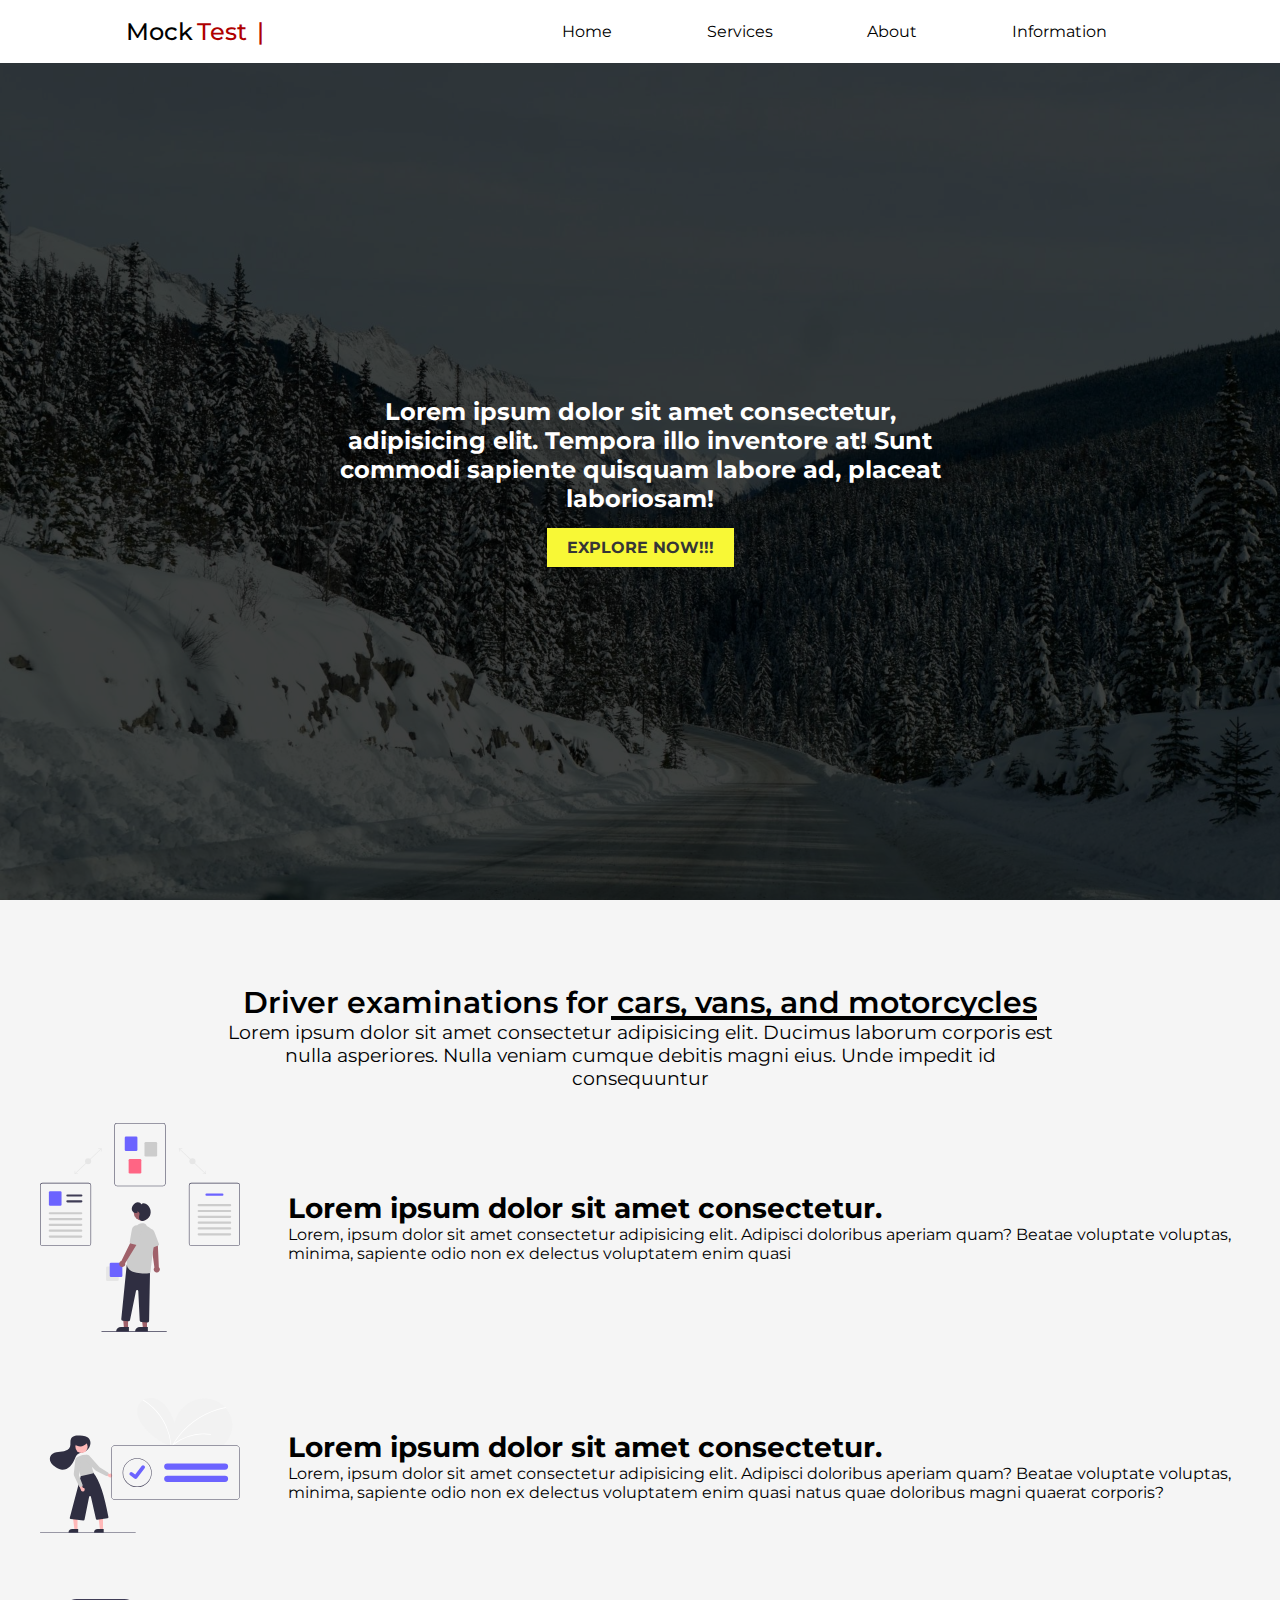
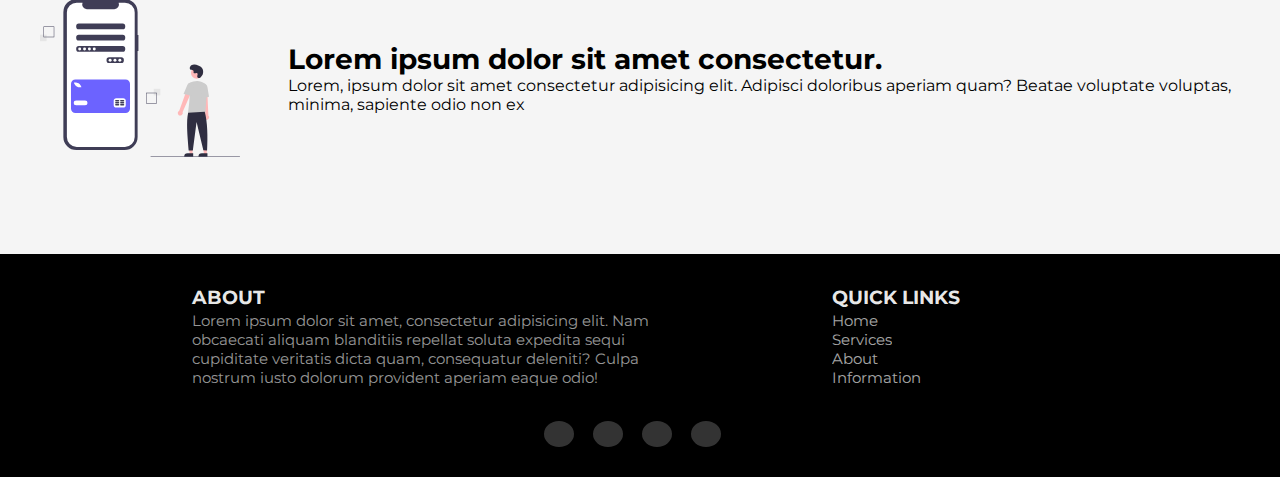
<file: index.html>
<!DOCTYPE html>
<html lang="en">
  <head>
    <meta charset="UTF-8" />
    <meta name="viewport" content="width=device-width, initial-scale=1.0" />
    <title>Mock Test</title>
    <link
      href="https://fonts.googleapis.com/css2?family=Montserrat:wght@400;500;600&display=swap"
      rel="stylesheet"
    />
    <link rel="stylesheet" href="./style.css" />
    <link
      rel="stylesheet"
      href="https://cdnjs.cloudflare.com/ajax/libs/font-awesome/5.14.0/css/all.min.css"
      integrity="sha512-1PKOgIY59xJ8Co8+NE6FZ+LOAZKjy+KY8iq0G4B3CyeY6wYHN3yt9PW0XpSriVlkMXe40PTKnXrLnZ9+fkDaog=="
      crossorigin="anonymous"
    />
    <script src="./script.js" defer></script>
  </head>
  <body>
    <div class="nav">
      <div class="brand-name">
        <span id="mock-brand-name">Mock</span>
        <span id="test-brand-name">Test</span>
      </div>
      <ul class="nav-links">
        <li><a href="./index.html">Home</a></li>
        <li><a href="./services.html">Services</a></li>
        <li><a href="#">About</a></li>
        <li><a href="#">Information</a></li>
      </ul>
      <div class="burger">
        <div class="line1"></div>
        <div class="line2"></div>
        <div class="line3"></div>
      </div>
    </div>

    <div class="overlay-image">
      <img
        src="./img/jasper-national-park-winter-road-trip-alberta-canada.jpg"
        alt=""
      />
      <div class="message-button">
        <h2>
          Lorem ipsum dolor sit amet consectetur, adipisicing elit. Tempora illo
          inventore at! Sunt commodi sapiente quisquam labore ad, placeat
          laboriosam!
        </h2>
        <!-- <button class="explore">EXPLORE NOW!!!</button> -->
        <a class="explore" href="./services.html">EXPLORE NOW!!!</a>
      </div>
    </div>

    <div class="main">
      <div class="information">
        <div class="item1">
          <div class="vehicles">
            <i class="fas fa-truck-pickup"></i>
            <i class="fas fa-truck-moving"></i>
            <i class="fas fa-motorcycle"></i>
          </div>
          <h2 class="support-vehicles">
            Driver examinations for cars, vans, and motorcycles
          </h2>
          <h3 class="vehicles-desc">
            Lorem ipsum dolor sit amet consectetur adipisicing elit. Ducimus
            laborum corporis est nulla asperiores. Nulla veniam cumque debitis
            magni eius. Unde impedit id consequuntur
          </h3>
        </div>
        <div class="item2">
          <div class="table">
            <img src="./img/undraw_Process_re_gws7.svg" alt="" />
            <div class="description">
              <h3>Lorem ipsum dolor sit amet consectetur.</h3>
              <p class="hide">
                Lorem, ipsum dolor sit amet consectetur adipisicing elit.
                Adipisci doloribus aperiam quam? Beatae voluptate voluptas,
                minima, sapiente odio non ex delectus voluptatem enim quasi
              </p>
            </div>
          </div>
          <div class="table">
            <img src="./img/undraw_Checklist__re_2w7v.svg" alt="" />
            <div class="description">
              <h3>Lorem ipsum dolor sit amet consectetur.</h3>
              <p>
                Lorem, ipsum dolor sit amet consectetur adipisicing elit.
                Adipisci doloribus aperiam quam? Beatae voluptate voluptas,
                minima, sapiente odio non ex delectus voluptatem enim quasi
                natus quae doloribus magni quaerat corporis?
              </p>
            </div>
          </div>
          <div class="table">
            <img src="./img/undraw_Mobile_pay_re_sjb8.svg" alt="" />
            <div class="description">
              <h3>Lorem ipsum dolor sit amet consectetur.</h3>
              <p>
                Lorem, ipsum dolor sit amet consectetur adipisicing elit.
                Adipisci doloribus aperiam quam? Beatae voluptate voluptas,
                minima, sapiente odio non ex
              </p>
            </div>
          </div>
        </div>
      </div>
    </div>

    <div class="footer">
      <div class="container">
        <div class="top">
          <div class="col1">
            <h3>ABOUT</h3>
            <p>
              Lorem ipsum dolor sit amet, consectetur adipisicing elit. Nam
              obcaecati aliquam blanditiis repellat soluta expedita sequi
              cupiditate veritatis dicta quam, consequatur deleniti? Culpa
              nostrum iusto dolorum provident aperiam eaque odio!
            </p>
          </div>
          <div class="col2">
            <h3>QUICK LINKS</h3>
            <ul>
              <li><a href="">Home</a></li>
              <li><a href="">Services</a></li>
              <li><a href="">About</a></li>
              <li><a href="">Information</a></li>
            </ul>
          </div>
        </div>
        <div class="bottom">
          <div class="icons">
            <button>
              <i class="fab fa-facebook"></i>
            </button>
            <button>
              <i class="fab fa-linkedin-in"></i>
            </button>
            <button>
              <i class="fab fa-github"></i>
            </button>
            <button>
              <i class="fab fa-instagram"></i>
            </button>
          </div>
          <p></p>
        </div>
      </div>
    </div>
  </body>
</html>
</file>
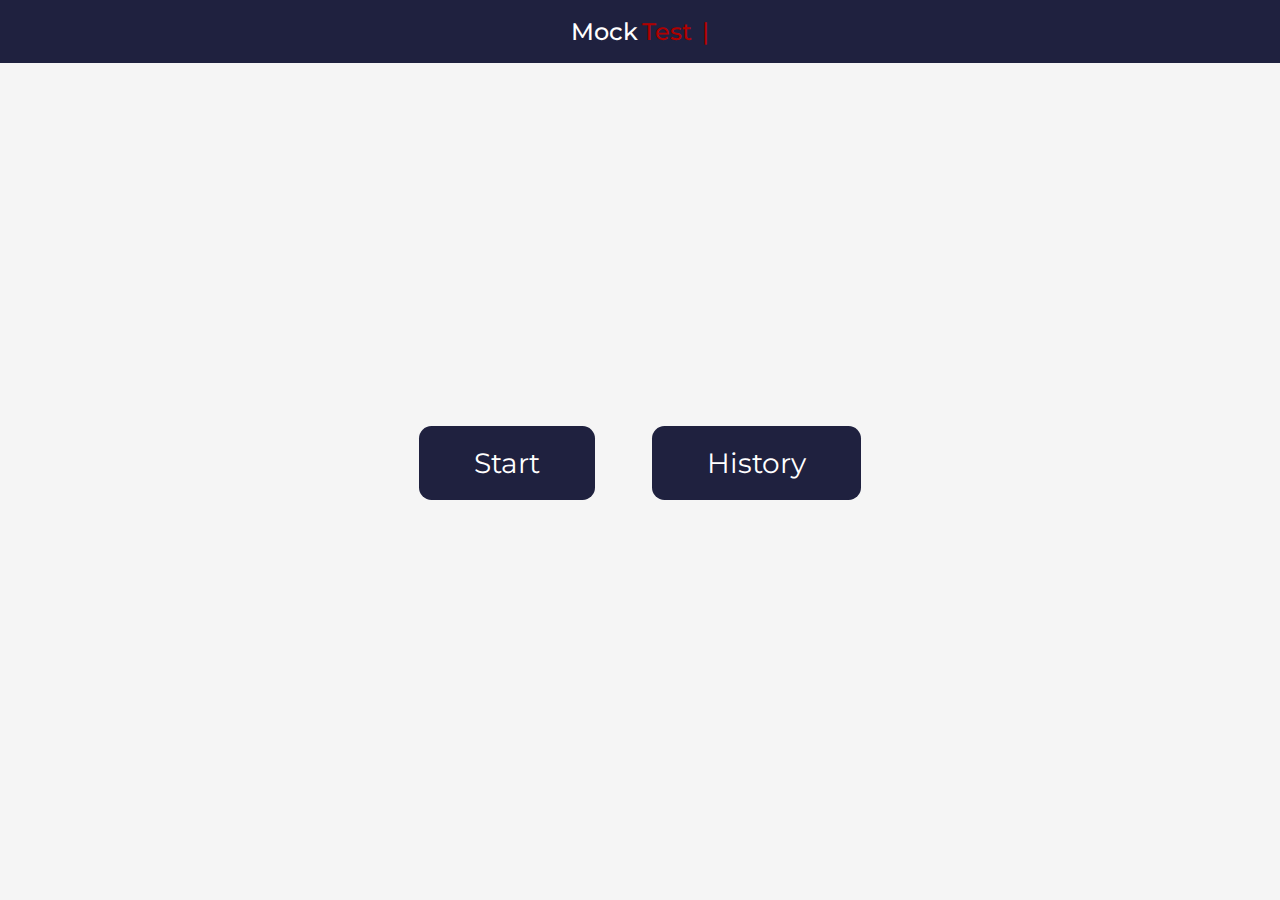
<file: cartest.html>
<!DOCTYPE html>
<html lang="en">
  <head>
    <meta charset="UTF-8" />
    <meta name="viewport" content="width=device-width, initial-scale=1.0" />
    <title>Document</title>
    <link
      href="https://fonts.googleapis.com/css2?family=Montserrat:wght@400;500;600&display=swap"
      rel="stylesheet"
    />
    <link
      rel="stylesheet"
      href="https://cdnjs.cloudflare.com/ajax/libs/font-awesome/5.14.0/css/all.min.css"
      integrity="sha512-1PKOgIY59xJ8Co8+NE6FZ+LOAZKjy+KY8iq0G4B3CyeY6wYHN3yt9PW0XpSriVlkMXe40PTKnXrLnZ9+fkDaog=="
      crossorigin="anonymous"
    />
    <link rel="stylesheet" href="./cartest.css" />
    <script src="./cartest.js" defer></script>
  </head>
  <body>
    <div class="header">
      <div class="brand-name">
        <span id="mock-brand-name">Mock</span>
        <span id="test-brand-name">Test</span>
      </div>
    </div>
    <div class="main">
      <div class="beginning">
        <button class="start-btn">Start</button>
        <button class="history-btn">History</button>
      </div>

      <div class="container hide">
        <div class="question-box">
          <div class="question">
            <div class="question-number">1.</div>
            <h4>How many cars?</h4>
          </div>
          <img class="question-img" src="./img/trucks-use-IoT.jpg" alt="" />
        </div>
        <div class="answer-buttons">
          <form action="">
            <div class="row">
              <input type="radio" id="1" name="question1" value="50" />
              <label for="1">50</label>
            </div>
            <div class="row">
              <input type="radio" id="2" name="question1" value="100" />
              <label for="2">100</label>
            </div>
            <div class="row">
              <input type="radio" id="3" name="question1" value="150" />
              <label for="3">150</label>
            </div>
            <div class="row">
              <input type="radio" id="4" name="question1" value="200" />
              <label for="4">200</label>
            </div>
          </form>
        </div>
      </div>

      <div class="control-buttons hide">
        <button class="previous-btn">Previous</button>
        <span id="current-question">1</span>
        <button class="next-btn">Next</button>
        <button class="submit-btn hide">Submit</button>
        <div class="small-window">
          <div class="question-boxes">
            <div class="section">
              <h4>1</h4>
              <h5 class="answered-question">Not Answered</h5>
            </div>
            <div class="section">
              <h4>2</h4>
              <h5 class="answered-question">Not Answered</h5>
            </div>
            <div class="section">
              <h4>3</h4>
              <h5 class="answered-question">Not Answered</h5>
            </div>
            <div class="section">
              <h4>4</h4>
              <h5 class="answered-question">Not Answered</h5>
            </div>
            <div class="section">
              <h4>5</h4>
              <h5 class="answered-question">Not Answered</h5>
            </div>
            <div class="section">
              <h4>6</h4>
              <h5 class="answered-question">Not Answered</h5>
            </div>
            <div class="section">
              <h4>7</h4>
              <h5 class="answered-question">Not Answered</h5>
            </div>
            <div class="section">
              <h4>8</h4>
              <h5 class="answered-question">Not Answered</h5>
            </div>
            <div class="section">
              <h4>9</h4>
              <h5 class="answered-question">Not Answered</h5>
            </div>
            <div class="section">
              <h4>10</h4>
              <h5 class="answered-question">Not Answered</h5>
            </div>
            <div class="section">
              <h4>11</h4>
              <h5 class="answered-question">Not Answered</h5>
            </div>
            <div class="section">
              <h4>12</h4>
              <h5 class="answered-question">Not Answered</h5>
            </div>
            <div class="section">
              <h4>13</h4>
              <h5 class="answered-question">Not Answered</h5>
            </div>
            <div class="section">
              <h4>14</h4>
              <h5 class="answered-question">Not Answered</h5>
            </div>
            <div class="section">
              <h4>15</h4>
              <h5 class="answered-question">Not Answered</h5>
            </div>
            <div class="section">
              <h4>16</h4>
              <h5 class="answered-question">Not Answered</h5>
            </div>
            <div class="section">
              <h4>17</h4>
              <h5 class="answered-question">Not Answered</h5>
            </div>
            <div class="section">
              <h4>18</h4>
              <h5 class="answered-question">Not Answered</h5>
            </div>
            <div class="section">
              <h4>19</h4>
              <h5 class="answered-question">Not Answered</h5>
            </div>
            <div class="section">
              <h4>20</h4>
              <h5 class="answered-question">Not Answered</h5>
            </div>
            <div class="section">
              <h4>21</h4>
              <h5 class="answered-question">Not Answered</h5>
            </div>
            <div class="section">
              <h4>22</h4>
              <h5 class="answered-question">Not Answered</h5>
            </div>
            <div class="section">
              <h4>23</h4>
              <h5 class="answered-question">Not Answered</h5>
            </div>
            <div class="section">
              <h4>24</h4>
              <h5 class="answered-question">Not Answered</h5>
            </div>
            <div class="section">
              <h4>25</h4>
              <h5 class="answered-question">Not Answered</h5>
            </div>
            <div class="section">
              <h4>26</h4>
              <h5 class="answered-question">Not Answered</h5>
            </div>
            <div class="section">
              <h4>27</h4>
              <h5 class="answered-question">Not Answered</h5>
            </div>
            <div class="section">
              <h4>28</h4>
              <h5 class="answered-question">Not Answered</h5>
            </div>
            <div class="section">
              <h4>29</h4>
              <h5 class="answered-question">Not Answered</h5>
            </div>
            <div class="section">
              <h4>30</h4>
              <h5 class="answered-question">Not Answered</h5>
            </div>
            <div class="section">
              <h4>31</h4>
              <h5 class="answered-question">Not Answered</h5>
            </div>
            <div class="section">
              <h4>32</h4>
              <h5 class="answered-question">Not Answered</h5>
            </div>
            <div class="section">
              <h4>33</h4>
              <h5 class="answered-question">Not Answered</h5>
            </div>
            <div class="section">
              <h4>34</h4>
              <h5 class="answered-question">Not Answered</h5>
            </div>
            <div class="section">
              <h4>35</h4>
              <h5 class="answered-question">Not Answered</h5>
            </div>
            <div class="section">
              <h4>36</h4>
              <h5 class="answered-question">Not Answered</h5>
            </div>
            <div class="section">
              <h4>37</h4>
              <h5 class="answered-question">Not Answered</h5>
            </div>
            <div class="section">
              <h4>38</h4>
              <h5 class="answered-question">Not Answered</h5>
            </div>
            <div class="section">
              <h4>39</h4>
              <h5 class="answered-question">Not Answered</h5>
            </div>
            <div class="section">
              <h4>40</h4>
              <h5 class="answered-question">Not Answered</h5>
            </div>
          </div>
        </div>
      </div>

      <div class="mixed-container hide">
        <div class="mark-container">
          <div class="answered-question-container">
            <h2>Answered Question</h2>
            <h3><span class="your-answered-questions">40</span></h3>
          </div>
          <div class="correct-answer-container">
            <h2>Correct Answers</h2>
            <h3><span class="your-total-correct">35</span></h3>
          </div>
          <div class="score-container">
            <h2>Score</h2>
            <h3><span class="your-score">8.8</span>/10</h3>
          </div>
          <div class="percent-container">
            <h2>Percent</h2>
            <h3><span class="your-percent">88</span>%</h3>
          </div>
        </div>
        <div class="qna-container">
          <div class="qna-section">
            <div class="question-num">
              <h3>1.</h3>
              <h3>Lorem ipsum dolor sit amet. Lorem ipsum dolor sit amet</h3>
            </div>
            <h4 style="color: red">
              You selected: Lorem ipsum dolor sit amet consectetur adipisicing
              elit.
            </h4>
            <h4 style="color: green">Lorem ipsum dolor sit amet consectetur</h4>
          </div>
          <div class="qna-section">
            <div class="question-num">
              <h3>2.</h3>
              <img src="./quiz-images/1.JPG" alt="" />
            </div>
            <h4 style="color: red">You selected: Lorem ipsum dolor sit.</h4>
            <h4 style="color: green">
              Correct answer: Lorem ipsum dolor sit amet consectetur.
            </h4>
          </div>
        </div>
        <div class="return">
          <button class="return-btn">
            <i class="fas fa-exchange-alt"></i>
          </button>
          <h3>Return to home</h3>
        </div>
      </div>
    </div>

    <div class="history-overlay">
      <div class="history-popup">
        <button class="close-btn">X</button>
        <h4>Your History</h4>
        <div class="history-container"></div>
      </div>
    </div>
  </body>
</html>
</file>
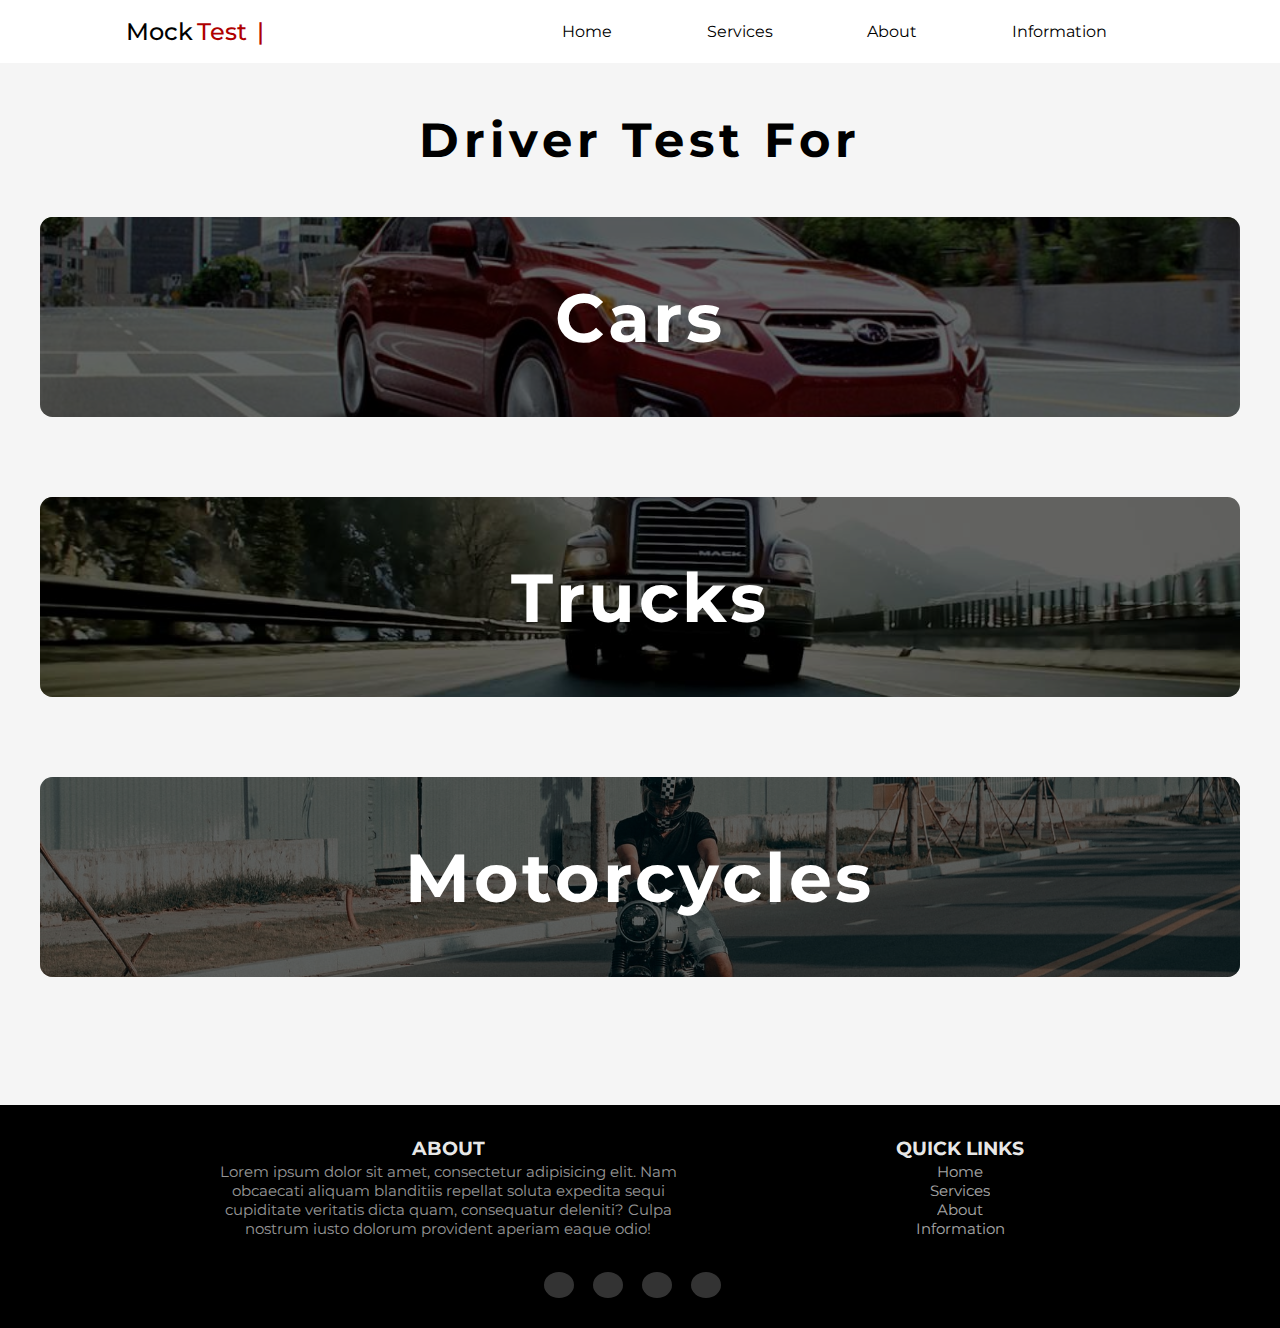
<file: services.html>
<!DOCTYPE html>
<html lang="en">
  <head>
    <meta charset="UTF-8" />
    <meta name="viewport" content="width=device-width, initial-scale=1.0" />
    <title>Document</title>
    <link
      href="https://fonts.googleapis.com/css2?family=Montserrat:wght@400;500;600&display=swap"
      rel="stylesheet"
    />
    <link rel="stylesheet" href="./style.css" />
    <link
      rel="stylesheet"
      href="https://cdnjs.cloudflare.com/ajax/libs/font-awesome/5.14.0/css/all.min.css"
      integrity="sha512-1PKOgIY59xJ8Co8+NE6FZ+LOAZKjy+KY8iq0G4B3CyeY6wYHN3yt9PW0XpSriVlkMXe40PTKnXrLnZ9+fkDaog=="
      crossorigin="anonymous"
    />
    <link rel="stylesheet" href="./services.css" />
    <script src="./script.js" defer></script>
    <script src="./services.js" defer></script>
  </head>
  <body>
    <div class="nav">
      <div class="brand-name">
        <span id="mock-brand-name">Mock</span>
        <span id="test-brand-name">Test</span>
      </div>
      <ul class="nav-links">
        <li><a href="./index.html">Home</a></li>
        <li><a href="./services.html">Services</a></li>
        <li><a href="#">About</a></li>
        <li><a href="#">Information</a></li>
      </ul>
      <div class="burger">
        <div class="line1"></div>
        <div class="line2"></div>
        <div class="line3"></div>
      </div>
    </div>

    <div class="container">
      <div class="header">
        <h4>Driver Test For</h4>
      </div>
      <div class="block">
        <div class="img">
          <img src="./img/2014-Impreza.jpg" alt="" />
          <img
            class="second-img"
            src="./img/car_on_the_road-min.2e16d0ba.fill-800x450.jpg"
            alt=""
          />
        </div>
        <h4>Cars</h4>
      </div>
      <div class="block">
        <div class="img">
          <img src="./img/maxresdefault.jpg" alt="" />
          <img class="second-img" src="./img/truck.jpg" alt="" />
        </div>
        <h4>Trucks</h4>
      </div>
      <div class="block">
        <div class="img">
          <img src="./img/tony-pham-O8AroL1SnvI-unsplash.jpg" alt="" />
          <img
            class="second-img"
            src="./img/T3IUB3WPL32S2QG7LGFYORKIKA.jpg"
            alt=""
          />
        </div>
        <h4>Motorcycles</h4>
      </div>
    </div>

    <div class="footer">
      <div class="container">
        <div class="top">
          <div class="col1">
            <h3>ABOUT</h3>
            <p>
              Lorem ipsum dolor sit amet, consectetur adipisicing elit. Nam
              obcaecati aliquam blanditiis repellat soluta expedita sequi
              cupiditate veritatis dicta quam, consequatur deleniti? Culpa
              nostrum iusto dolorum provident aperiam eaque odio!
            </p>
          </div>
          <div class="col2">
            <h3>QUICK LINKS</h3>
            <ul>
              <li><a href="">Home</a></li>
              <li><a href="">Services</a></li>
              <li><a href="">About</a></li>
              <li><a href="">Information</a></li>
            </ul>
          </div>
        </div>
        <div class="bottom">
          <div class="icons">
            <button>
              <i class="fab fa-facebook"></i>
            </button>
            <button>
              <i class="fab fa-linkedin-in"></i>
            </button>
            <button>
              <i class="fab fa-github"></i>
            </button>
            <button>
              <i class="fab fa-instagram"></i>
            </button>
          </div>
          <p></p>
        </div>
      </div>
    </div>
  </body>
</html>
</file>
<file: style.css>
*,
*::after,
*::before {
  margin: 0;
  padding: 0;
  box-sizing: border-box;
}

body {
  font-family: "Montserrat", sans-serif;
  background-color: rgb(245, 245, 245);
}

button {
  font-family: "Montserrat", sans-serif;
}

i {
  pointer-events: none;
}

.nav {
  display: flex;
  align-items: center;
  min-height: 7vh;
  width: 100%;
  justify-content: space-around;
  position: sticky;
  top: 0;
  left: 0;
  background: white;
  z-index: 10;
}

.brand-name {
  text-align: center;
  cursor: pointer;
}

#mock-brand-name {
  font-size: 1.5rem;
  font-weight: 500;
  color: black;
}

#test-brand-name {
  font-size: 1.5rem;
  color: rgb(175, 0, 0);
  font-weight: 500;
}

#test-brand-name::after {
  content: "|";
  margin-left: 10px;
}

.nav-links {
  display: flex;
  width: 50%;
  justify-content: space-around;
}

.nav-links li {
  list-style: none;
}

.nav-links a {
  color: black;
  text-decoration: none;
}

.nav-links a:hover {
  color: rgb(235, 0, 0);
}

.burger div {
  width: 24px;
  height: 2.8px;
  background-color: black;
  margin: 5px;
  transition: all 0.3s ease;
}

.burger {
  display: none;
}

.nav-links.active {
  transform: translateX(0%);
  display: flex;
}

@keyframes navLink {
  form {
    opacity: 0;
    transform: translateX(50px);
  }
  to {
    opacity: 1;
    transform: translateX(0px);
  }
}

.onClicked .line1 {
  transform: rotate(-45deg) translate(-5px, 6px);
}

.onClicked .line2 {
  opacity: 0;
}

.onClicked .line3 {
  transform: rotate(45deg) translate(-5px, -6px);
}

.overlay-image {
  height: 93vh;
  width: 100%;
  position: relative;
}

.overlay-image img {
  width: 100%;
  height: 100%;
  object-fit: cover;
}

.message-button {
  position: absolute;
  top: 50%;
  left: 50%;
  transform: translate(-50%, -50%);
  display: flex;
  flex-direction: column;
  justify-content: center;
  align-items: center;
  z-index: 2;
}

.overlay-image h2 {
  color: white;
  text-align: center;
}

.explore {
  text-decoration: none;
  padding: 10px 20px;
  color: rgb(54, 54, 54);
  background: rgb(248, 248, 54);
  margin-top: 15px;
  font-weight: bold;
}

.explore:hover {
  background: rgb(216, 216, 52);
  color: black;
}

.overlay-image::after {
  content: "";
  background: black;
  width: 100%;
  height: 100%;
  position: absolute;
  top: 0;
  left: 0;
  opacity: 0.75;
}

.main {
  max-width: 1200px;
  min-height: 10em;
  margin: 4em auto;
}

.information {
  display: flex;
  flex-direction: column;
}

.item1 {
  display: flex;
  flex-direction: column;
  justify-content: center;
  align-items: center;
}

.item1 .vehicles {
  width: 100%;
  display: flex;
  justify-content: space-around;
  align-items: center;
}

.item1 .vehicles i {
  font-size: 8rem;
  color: rgb(31, 33, 63);
}

.support-vehicles {
  font-size: 1.9rem;
  font-weight: 600;
  margin-top: 0.65em;
  position: relative;
}

.support-vehicles::before {
  content: "";
  position: absolute;
  bottom: 1px;
  right: 0px;
  width: 14em;
  height: 0.12em;
  background: black;
  z-index: -1;
}

.vehicles-desc {
  width: 70%;
  text-align: center;
  font-weight: normal;
}

.item2 {
  height: 700px;
  display: flex;
  flex-direction: column;
  justify-content: space-around;
}

.item2 div {
  display: flex;
}

/* .table {
  margin: 5em 0em;
} */

.description {
  display: flex;
  flex-direction: column;
  justify-content: center;
}

.table img {
  width: 200px;
  margin: 0em 3em 0em 0em;
}

.table h3 {
  font-size: 1.75rem;
}

.footer {
  background-color: black;
  min-height: 200px;
  width: 100%;
  color: rgba(255, 255, 255, 0.904);
}

.footer .container {
  width: 80%;
  margin: auto;
  display: flex;
  flex-direction: column;
  justify-content: center;
  align-items: center;
}

.top {
  width: 100%;
  display: flex;
  justify-content: space-around;
  margin-top: 2em;
}

.top .col1 {
  width: 50%;
}

.top .col2 {
  width: 25%;
}

.col1 p {
  margin-top: 0.15em;
  opacity: 0.65;
  font-size: 0.95rem;
}

.col2 ul {
  list-style: none;
  margin-top: 0.15em;
}

.col2 ul a {
  color: white;
  text-decoration: none;
  opacity: 0.65;
  font-size: 0.95rem;
}

.col2 ul a:hover {
  color: red;
}

.bottom {
  width: 100%;
  display: flex;
  margin-top: 2em;
  justify-content: center;
}

.icons button {
  padding: 13px 15px;
  font-size: 20px;
  border: none;
  border-radius: 100%;
  cursor: pointer;
  background: rgb(51, 51, 51);
  color: white;
  margin-right: 15px;
  margin-bottom: 30px;
  outline: none;
}

.icons button:hover {
  background: white;
  color: rgb(51, 51, 51);
}

@media screen and (max-width: 1024px) {
  .nav-links {
    width: 60%;
  }
  .item1 .vehicles i {
    font-size: 6rem;
  }
  .support-vehicles {
    font-size: 1.6rem;
  }
  .vehicles-desc {
    font-size: 1rem;
  }
}

@media screen and (max-width: 770px) {
  body {
    overflow-x: hidden;
  }
  .nav-links {
    position: absolute;
    right: 0px;
    height: 93vh;
    top: 7vh;
    background: rgb(28, 28, 28);
    display: flex;
    flex-direction: column;
    align-items: center;
    width: 100%;
    transform: translateX(100%);
    transition: transform 0.4s ease-in-out;
    display: none;
  }
  .nav-links a {
    color: white;
  }
  .nav-links li {
    opacity: 0;
  }
  .burger {
    display: block;
    cursor: pointer;
  }
  .item1 .vehicles i {
    font-size: 5rem;
  }
  .support-vehicles {
    font-size: 1.5rem;
    text-align: center;
  }
  .vehicles-desc {
    font-size: 0.95rem;
  }
  .table h3 {
    font-size: 1.45rem;
  }
  .col1 p,
  .col2 ul a {
    font-size: 0.75rem;
  }
}

@media screen and (max-width: 651px) {
  .item1 .vehicles i {
    font-size: 3rem;
  }
  .support-vehicles {
    font-size: 1.125rem;
    text-align: center;
  }
  .support-vehicles::before {
    display: none;
  }
  .vehicles-desc {
    font-size: 0.8rem;
  }
  /* .table {
    margin: 50px 0px;
  } */
  .table h3 {
    font-size: 1.125rem;
  }
  .table img {
    width: 140px;
    margin: 0em 1.75em 0em 0em;
  }
  .table p {
    font-size: 0.8rem;
  }
  .col1 p,
  .col2 ul a {
    font-size: 0.7rem;
  }
}
</file>
<file: cartest.css>
*,
*::after,
*::before {
  margin: 0;
  padding: 0;
  box-sizing: border-box;
}

body {
  font-family: "Montserrat", sans-serif;
  background-color: rgb(245, 245, 245);
  overflow-x: hidden;
}

button {
  font-family: "Montserrat", sans-serif;
}

i {
  pointer-events: none;
}

.main {
  width: 100vw;
  min-height: 93vh;
  margin: 0 auto;
  position: relative;
}

.header {
  position: sticky;
  top: 0;
  left: 0;
  width: 100%;
  height: 7vh;
  background: rgb(31, 33, 63);
  display: flex;
  justify-content: center;
  align-items: center;
  z-index: 10;
}

.brand-name {
  text-align: center;
  cursor: pointer;
}

#mock-brand-name {
  font-size: 1.5rem;
  font-weight: 500;
  color: white;
}

#test-brand-name {
  font-size: 1.5rem;
  color: rgb(175, 0, 0);
  font-weight: 500;
}

#test-brand-name::after {
  content: "|";
  margin-left: 10px;
}

.beginning {
  margin: auto auto;
  display: flex;
  justify-content: space-around;
  align-items: center;
  width: 500px;
  height: 800px;
}

.beginning.hide,
.container.hide,
.control-buttons.hide,
.next-btn.hide,
.submit-btn.hide,
.mixed-container.hide {
  pointer-events: none;
  display: none;
}

.start-btn,
.history-btn {
  padding: 20px 55px;
  font-size: 1.75rem;
  border-radius: 12.5px;
  outline: none;
  cursor: pointer;
  background: rgb(31, 33, 63);
  border: none;
  color: white;
  /* margin-right: 0.75em; */
}

.start-btn:hover,
.history-btn:hover {
  color: rgb(31, 33, 63);
  background: white;
  border: 1px solid black;
}

.container {
  width: 70%;
  max-width: 900px;
  min-height: 50vh;
  display: flex;
  flex-direction: column;
  margin: auto;
  padding-top: 2em;
}

.question-box .question {
  display: flex;
}

.question-box {
  display: flex;
  width: 100%;
  justify-content: space-around;
  align-items: center;
}

.question-img {
  max-width: 200px;
  max-height: 200px;
}

.question-number {
  font-weight: 600;
  min-width: 35px;
  padding: 1px 0;
  background: rgb(59, 59, 59);
  color: white;
  text-align: center;
  margin-top: -1px;
  margin-right: 6px;
}

.answer-buttons {
  margin-top: 2em;
  background-color: rgb(230, 230, 230);
  padding: 0em 1em;
}

.row {
  width: 100%;
  max-width: 800px;
  margin-top: 1.25em;
  margin-bottom: 1.25em;
  display: flex;
  margin-left: 3em;
  align-items: center;
}

.row label {
  margin-left: 1em;
}

.control-buttons {
  position: absolute;
  bottom: 0;
  left: 0;
  width: 100%;
  height: 60px;
  background-color: rgb(31, 31, 31);
  display: flex;
  justify-content: center;
  align-items: center;
}

.control-buttons button {
  outline: none;
  border: none;
  background: white;
  color: rgb(39, 39, 39);
  padding: 10px 20px;
  font-weight: bold;
  font-size: 1rem;
  cursor: pointer;
}

.control-buttons button:hover {
  background: rgb(212, 212, 212);
  color: black;
}

#current-question {
  color: white;
  font-weight: 600;
  margin-left: 1.25em;
  margin-right: 1.25em;
  font-size: 1.5rem;
  cursor: pointer;
}

.small-window {
  position: absolute;
  width: 400px;
  height: 300px;
  top: -250px;
  background: rgb(31, 31, 31);
  transition: transform 0.35s, opacity 0.25s;
  pointer-events: none;
  opacity: 0;
}

.small-window.active {
  transform: translateY(-50px);
  pointer-events: all;
  opacity: 1;
}

.question-boxes {
  width: 100%;
  height: 100%;
  padding: 10px;
  display: flex;
  justify-content: space-evenly;
  align-items: center;
  overflow-y: scroll;
  flex-wrap: wrap;
}

.section {
  width: 100px;
  height: 60px;
  display: flex;
  justify-content: center;
  align-items: center;
  text-align: center;
  flex-direction: column;
  margin-bottom: 1em;
  border: 2px solid rgb(63, 63, 63);
  color: rgb(148, 148, 148);
  cursor: pointer;
}

.section:hover {
  color: rgb(63, 63, 63);
  background: rgb(231, 231, 231);
  border: none;
}

.mixed-container {
  width: 60%;
  margin: auto;
  min-height: 80vh;
  border: 2px solid rgb(201, 201, 201);
}

.mark-container {
  width: 100%;
  min-height: 100px;
  display: flex;
  justify-content: space-around;
  border-bottom: 2px solid rgb(201, 201, 201);
  flex-wrap: wrap;
}

.mark-container div {
  margin-top: 1em;
  margin-left: 10px;
  margin-right: 10px;
}

.mark-container div h3 {
  text-align: center;
  color: rgb(49, 49, 49);
}

.qna-container {
  width: 100%;
  min-height: 50%;
  padding: 0em 1em;
  display: flex;
  flex-direction: column;
}

.qna-section {
  display: flex;
  flex-direction: column;
  margin-bottom: 1em;
  margin-top: 1em;
}

.qna-section h4 {
  margin-top: 0.5em;
}

.question-num {
  display: flex;
}

.question-num img {
  max-width: 150px;
  max-height: 150px;
}

.question-num h3 {
  margin-right: 0.35em;
}

.return {
  display: flex;
  justify-content: center;
  align-items: center;
  cursor: pointer;
  margin-bottom: 2.75em;
  margin-top: 1.5em;
}

.return-btn {
  padding: 5px;
  background: none;
  border: none;
  margin-right: 0.75em;
  cursor: pointer;
}

.return-btn i {
  font-size: 1.25rem;
}

.history-overlay {
  position: fixed;
  top: 0;
  left: 0;
  background: rgba(0, 0, 0, 0.6);
  width: 100%;
  height: 100%;
  z-index: 11;
  display: flex;
  justify-content: center;
  align-items: center;
  opacity: 0;
  pointer-events: none;
  transition: all 0.75 ease-in-out;
}

.history-popup {
  width: 500px;
  height: 30%;
  background: white;
  display: flex;
  flex-direction: column;
  justify-content: flex-start;
  align-items: center;
  border-radius: 2rem;
  transition: transform 0.6s ease-in-out;
  transform: translateY(-2rem);
  padding: 0.75em;
  overflow-y: auto;
}

.history-popup.active {
  transform: translateY(0rem);
}

.history-popup h4 {
  font-size: 2rem;
}

.history-overlay.active {
  opacity: 1;
  pointer-events: all;
}

.close-btn {
  border-radius: 1em;
  background: rgb(73, 73, 73);
  position: absolute;
  top: 2px;
  right: 2px;
  padding: 0.5rem;
  color: white;
  border: none;
  cursor: pointer;
  font-weight: bold;
}

.history {
  width: 100%;
  height: 50px;
  display: flex;
  justify-content: space-around;
  align-items: center;
  margin-top: 1.25em;
  margin-bottom: 1.25em;
}

.select-history {
  padding: 8px 18px;
  background: none;
  border: none;
  border: 1px solid black;
  font-weight: bold;
  border-radius: 15px;
  cursor: pointer;
}

.history-container {
  display: flex;
  flex-direction: column;
  width: 100%;
  min-height: 50px;
}

.select-history:hover {
  background: rgb(46, 46, 46);
  color: white;
}

.history h5 {
  font-size: 1rem;
}

@media screen and (max-width: 1400px) {
  .mark-container div h2 {
    font-size: 1.35rem;
  }
}

@media screen and (max-width: 1100px) {
  .row {
    margin-left: 1.5em;
  }
  .mark-container div h2 {
    font-size: 1.15rem;
  }
}

@media screen and (max-width: 770px) {
  .mixed-container {
    width: 80%;
  }
}

@media screen and (max-width: 600px) {
  .container {
    width: 80%;
  }
  .question-img {
    max-width: 150px;
    max-height: 150px;
  }
  .beginning {
    flex-direction: column;
    height: 500px;
    width: 100%;
    padding-top: 4em;
  }
  .mixed-container {
    width: 90%;
  }
}

@media screen and (max-width: 400px) {
  .container {
    width: 90%;
  }
  .question-img {
    max-width: 130px;
    max-height: 130px;
  }

  .history-btn {
    margin-top: 1.25em;
  }
  .row {
    margin-left: 0.5em;
    margin-top: 1.5em;
    margin-bottom: 1.5em;
  }
  .row label {
    margin-left: 0.5em;
  }
  .container {
    width: 100%;
  }
  .row label {
    font-size: 0.95rem;
  }
}
</file>
<file: services.css>
.container {
  display: flex;
  flex-direction: column;
  max-width: 1200px;
  min-height: 10em;
  margin: 3em auto;
  text-align: center;
}

.header h4 {
  font-size: 3rem;
  letter-spacing: 5px;
  margin-bottom: 1em;
}

.container .block {
  width: 100%;
  height: 200px;
  margin-bottom: 5em;
  border-radius: 12.5px;
  display: flex;
  flex-direction: column;
  justify-content: center;
  align-items: center;
  position: relative;
  cursor: pointer;
}

.container .block:hover img {
  transform: scale(1.175);
}

.container .block:hover .second-img {
  position: absolute;
  top: 0;
  left: 0;
  object-fit: cover;
}

.block .img {
  width: 100%;
  height: 100%;
  position: relative;
  overflow: hidden;
}

.block img {
  width: 100%;
  height: 100%;
  object-fit: cover;
  border-radius: 12.5px;
  transition: all 0.55s ease-in;
}

.block .img::after {
  content: "";
  position: absolute;
  top: 0;
  left: 0;
  width: 100%;
  height: 100%;
  background: black;
  opacity: 0.6;
  border-radius: 12.5px;
}

.block h4 {
  position: absolute;
  color: white;
  font-size: 4.25rem;
  letter-spacing: 3.5px;
  pointer-events: none;
}

@media screen and (max-width: 500px) {
  .block h4 {
    font-size: 3rem;
  }
}
</file>
